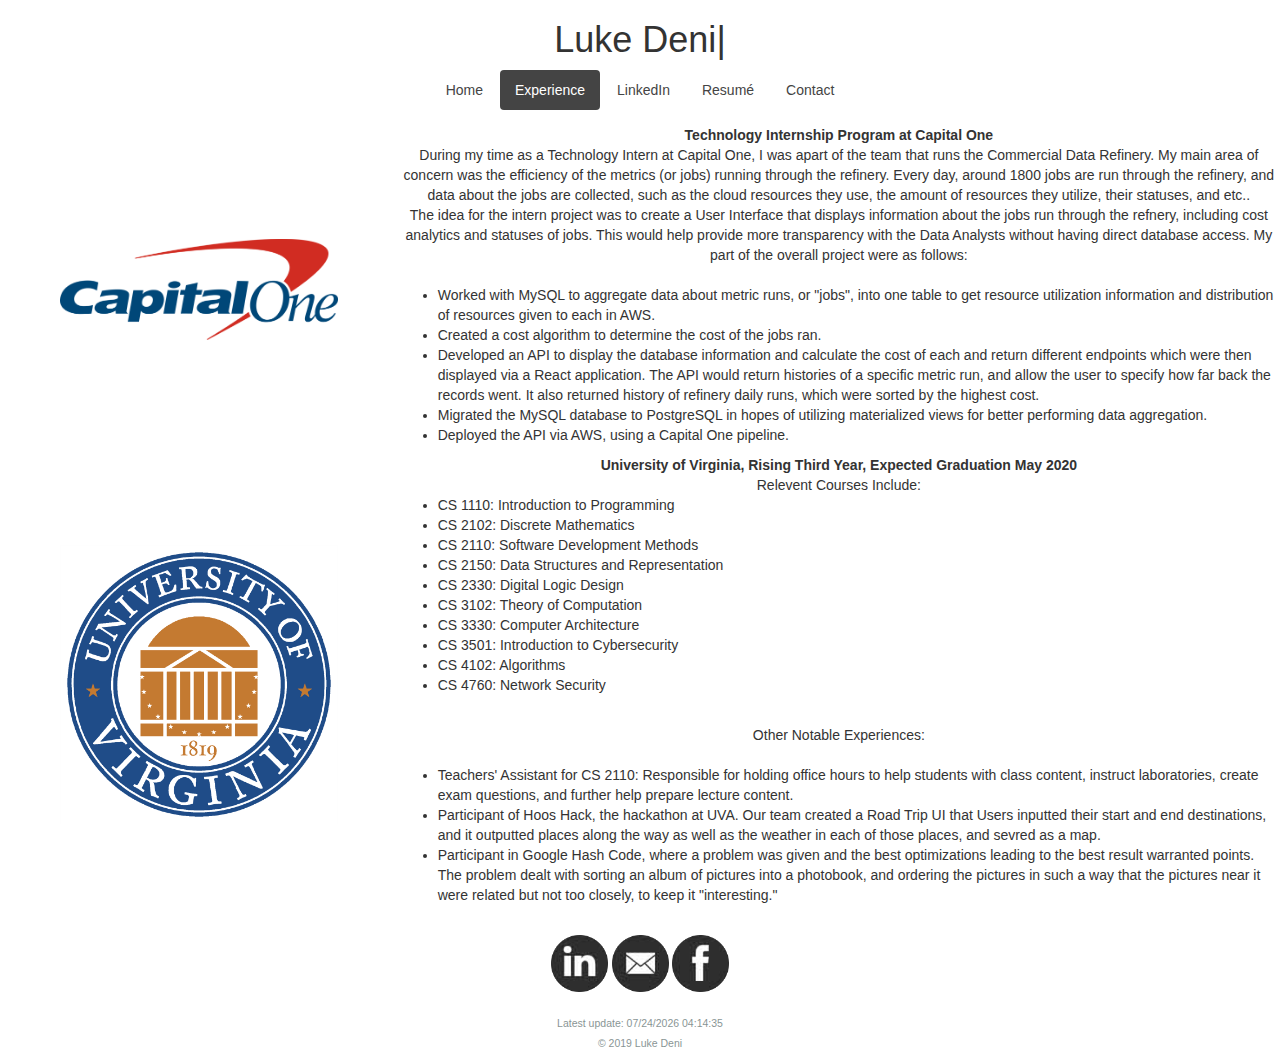
<file: experience/index.html>
<!DOCTYPE html>
<html lang="en">

<head>
  <title>Luke Deni</title>
  <meta charset="utf-8">
  <meta name="viewport" content="width=device-width, initial-scale=1">
  <meta name="author" content="Luke Deni">
  <meta name="description" content="Meet your new hire, Luke Deni. He can code and he can make your day.">
  <meta name="keywords" content="Luke Deni, University of Virginia, Computer Science (B.S.), CS, undergraduate">
  <link rel="stylesheet" href="https://maxcdn.bootstrapcdn.com/bootstrap/3.3.7/css/bootstrap.min.css">

  <link rel="icon" type="image/png" href="../images/favicon.png">
  <link rel="stylesheet" href="../css/style.css">
  <script src="https://ajax.googleapis.com/ajax/libs/jquery/3.2.1/jquery.min.js"></script>
  <script src="https://maxcdn.bootstrapcdn.com/bootstrap/3.3.7/js/bootstrap.min.js"></script>
  <script src="../js/typed.js"></script>
</head>

<body>
  <center>
    <div class="container in-front">
      <h1><span class="subtitle"></span></h1>
      <script>
        $(function() {
          $(".subtitle").typed({
            strings: ["Luke Deni.", "Computer Science.", "University of Virginia.", "Go Hoos."],
            loop: true,
            typeSpeed: 50
          });
        });
      </script>
    </div> 
    <div class="container-fluid text-center in-front">
      <nav role="navigation">
        <ul class="nav nav-pills dark-pill" style="display: inline-block;">
            <li><a href="../">Home</a></li>
            <li class="active"><a data-toggle="pill" href="#experience">Experience</a></li>
            <!-- <li><a href="https://github.com/lukedeni/" target="_blank" rel="nofollow">GitHub</a></li> -->
            <li><a href="https://www.linkedin.com/in/lukedeni" target="_blank" rel="nofollow">LinkedIn</a></li>
            <li><a href="../Documents/Resume.pdf" target="_blank" rel="nofollow">Resumé</a></li>
            <li><a href="mailto:lmd2pg@virginia.edu?Subject=Hello, Luke!">Contact</a></li>
        </ul>
      </nav>
    </div>
    </center>
    <center>
    <div class="container in-front"></div>
        <div class=left></div>
        </p>
        <table style="width:100%">
            <tr>
              <td>
                  <center>
                    <img src="../images/c1.png" title="Capital One" alt="Capital One" class="left"  width="70%" height="70%"> </td>
                  </center>
              <td>
                  <center>
                    <b>Technology Internship Program at Capital One</b><br>
                    During my time as a Technology Intern at Capital One, I was apart of the team that runs the Commercial Data Refinery. 
                    My main area of concern was the efficiency of the metrics (or jobs) running through the refinery. Every day, around 1800
                    jobs are run through the refinery, and data about the jobs are collected, such as the cloud resources they use, the amount of 
                    resources they utilize, their statuses, and etc.. <br> The idea for the intern project was to create a User Interface that displays
                    information about the jobs run through the refnery, including cost analytics and statuses of jobs. This would help provide more 
                    transparency with the Data Analysts without having direct database access. My part of the overall project were as follows:
                    <br> <br>
                </center>
                    <ul>
                        <li>Worked with MySQL to aggregate data about metric runs, or "jobs", into one table to get resource utilization information and distribution of resources given to each in AWS.</li>
                        <li>Created a cost algorithm to determine the cost of the jobs ran.</li>
                        <li>Developed an API to display the database information and calculate the cost of each and return different endpoints which were then displayed via a React application. The API would return histories of a specific metric run, and allow the user to specify how far back the records went. It also returned history of refinery daily runs, which were sorted by the highest cost. </li>
                        <li>Migrated the MySQL database to PostgreSQL in hopes of utilizing materialized views for better performing data aggregation.</li>
                        <li>Deployed the API via AWS, using a Capital One pipeline.</li>
                    </ul>
            </td> 
            </tr>

            <tr>
                    <td>
                        <center>
                          <img src="../images/uva.png" title="UVA" alt="UVA" class="left"  width="70%" height="70%"> </td>
                        </center>
                    <td>
                        <center>
                          <b>University of Virginia, Rising Third Year, Expected Graduation May 2020</b>
                          <br> 
                          Relevent Courses Include:
                          </center>
                          <ul>
                              <li>CS 1110: Introduction to Programming</li>
                              <li>CS 2102: Discrete Mathematics</li>
                              <li>CS 2110: Software Development Methods</li>
                              <li>CS 2150: Data Structures and Representation</li>
                              <li>CS 2330: Digital Logic Design</li>
                              <li>CS 3102: Theory of Computation</li>
                              <li>CS 3330: Computer Architecture</li>
                              <li>CS 3501: Introduction to Cybersecurity</li>
                              <li>CS 4102: Algorithms</li>
                              <li>CS 4760: Network Security</li>
                          </ul>
                          <br>
                          <center>Other Notable Experiences: </center>
                          <br>
                          <ul>
                              <li>Teachers' Assistant for CS 2110: Responsible for holding office hours to help students with class content, instruct laboratories, create exam questions, and further help prepare lecture content.</li>
                              <li>Participant of Hoos Hack, the hackathon at UVA. Our team created a Road Trip UI that Users inputted their start and end destinations, and it outputted places along the way as well as the weather in each of those places, and sevred as a map.</li>
                              <li>Participant in Google Hash Code, where a problem was given and the best optimizations leading to the best result warranted points. The problem dealt with sorting an album of pictures into a photobook, and ordering the pictures in such a way that the pictures near it were related but not too closely, to keep it "interesting." </li>
                          </ul>
                  </td> 
                  </tr>

          </table>
        <br>
      </div>
    </center>
      <center>
    <footer>
            <div class="container in-front">
              <div>
                <i> <a href = "https://www.linkedin.com/in/lukedeni/" target="_blank" rel="nofollow">
                          <img src = "../images/li.png" width = "5%" height = "5%"></a></i>
                <i> <a href = "mailto:lmd2pg@virginia.edu?Subject=Hello, Luke!">
                          <img src = "../images/email.png" width = "5%" height = "5%"> </a></i>
                <i> <a href = "https://www.facebook.com/luke.deni" target="_blank" rel="nofollow">
                          <img src = "../images/fb.png" width = "5%" height = "5%"></a></i>
                <!-- <i> <a href = "http://www.github.com/lmd2pg" target="_blank" rel="nofollow">
                          <img src = "../images/git.png" width = "5%" height = "5%"></a></i> -->
              </div>
              <br><span id="footer_text">
              <script>document.write("Latest update: " + document.lastModified +"");</script>
                      </span>
              <br><span id="footer_text">&copy; 2019 Luke Deni</span>
            </div>
          </footer>
    <!-- <script src="js/matrix.js"></script> -->
    
  </center>
</body>

</html>
</file>
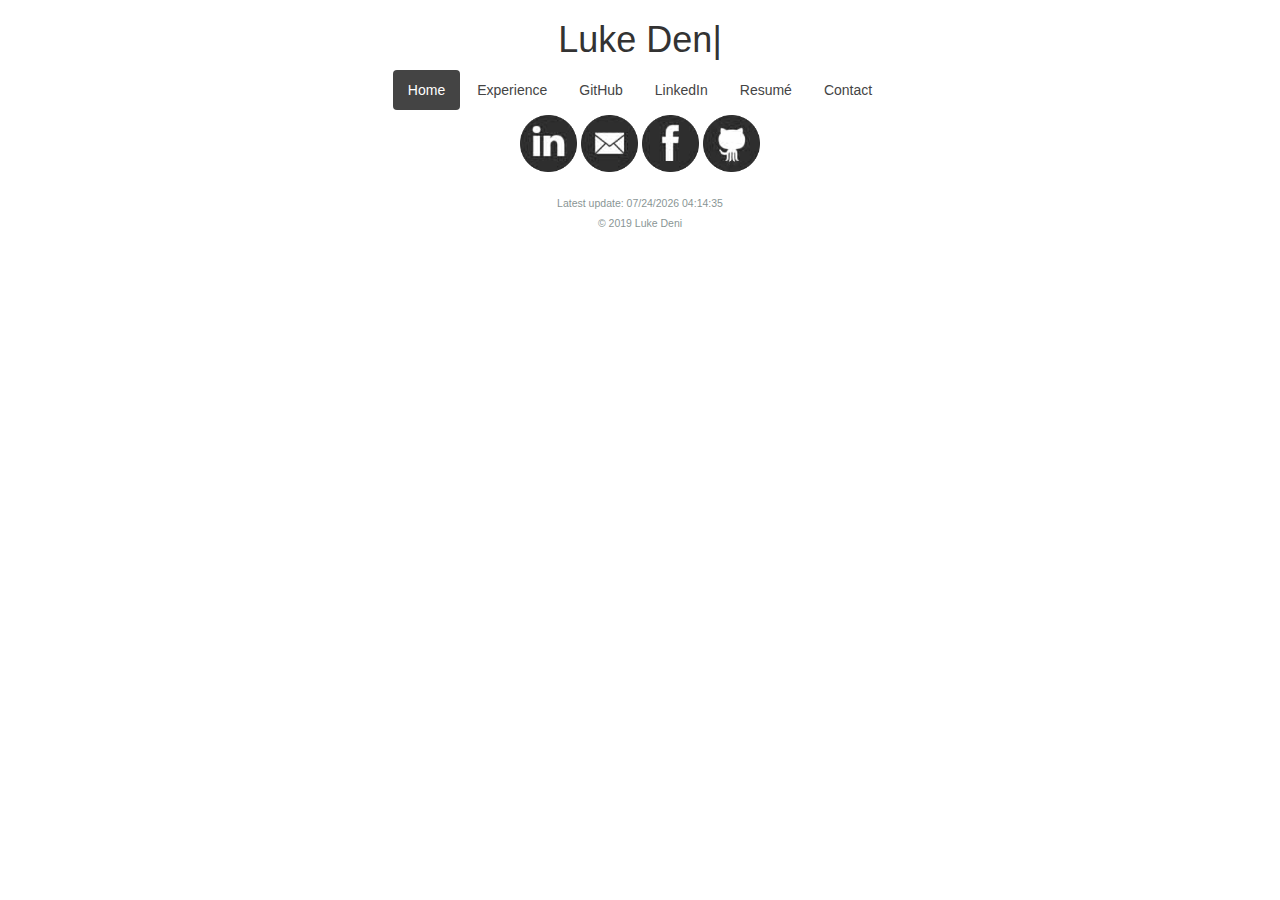
<file: experience.html>
<!DOCTYPE html>
<html lang="en">

<head>
  <title>Luke Deni</title>
  <meta charset="utf-8">
  <meta name="viewport" content="width=device-width, initial-scale=1">
  <meta name="author" content="Luke Deni">
  <meta name="description" content="Meet your new hire, Luke Deni. He can code and he can make your day.">
  <meta name="keywords" content="Luke Deni, University of Virginia, Computer Science (B.S.), CS, undergraduate">
  <link rel="stylesheet" href="https://maxcdn.bootstrapcdn.com/bootstrap/3.3.7/css/bootstrap.min.css">

  <link rel="icon" type="image/png" href="images/favicon.png">
  <link rel="stylesheet" href="css/style.css">
  <script src="https://ajax.googleapis.com/ajax/libs/jquery/3.2.1/jquery.min.js"></script>
  <script src="https://maxcdn.bootstrapcdn.com/bootstrap/3.3.7/js/bootstrap.min.js"></script>
  <script src="js/typed.js"></script>
</head>

<body>
  <center>
    <div class="container in-front">
      <h1><span class="subtitle"></span></h1>
      <script>
        $(function() {
          $(".subtitle").typed({
            strings: ["Luke Deni.", "Computer Science.", "University of Virginia.", "Go Hoos."],
            loop: true,
            typeSpeed: 50
          });
        });
      </script>
    </div> 
    <div class="container-fluid text-center in-front">
      <nav role="navigation">
        <ul class="nav nav-pills dark-pill" style="display: inline-block;">
          <li class="active"><a data-toggle="pill" href="#home">Home</a></li>
          <li><a href="experience.html">Experience</a></li>
          <li><a href="https://github.com/lukedeni/" target="_blank" rel="nofollow">GitHub</a></li>
          <li><a href="https://www.linkedin.com/in/lukedeni" target="_blank" rel="nofollow">LinkedIn</a></li>
          <li><a href="Documents/Resume.pdf" target="_blank" rel="nofollow">Resumé</a></li>
          <li><a href="mailto:lmd2pg@virginia.edu?Subject=Hello, Luke!">Contact</a></li>
        </ul>
      </nav>
    </div>

    <footer>
            <div class="container in-front">
              <div>
                <i> <a href = "https://www.linkedin.com/in/lukedeni/" target="_blank" rel="nofollow">
                          <img src = "images/li.png" width = "5%" height = "5%"></a></i>
                <i> <a href = "mailto:lmd2pg@virginia.edu?Subject=Hello, Luke!">
                          <img src = "images/email.png" width = "5%" height = "5%"> </a></i>
                <i> <a href = "https://www.facebook.com/luke.deni" target="_blank" rel="nofollow">
                          <img src = "images/fb.png" width = "5%" height = "5%"></a></i>
                <i> <a href = "http://www.github.com/lmd2pg" target="_blank" rel="nofollow">
                          <img src = "images/git.png" width = "5%" height = "5%"></a></i>
              </div>
              <br><span id="footer_text">
              <script>document.write("Latest update: " + document.lastModified +"");</script>
                      </span>
              <br><span id="footer_text">&copy; 2019 Luke Deni</span>
            </div>
          </footer>
    <!-- <script src="js/matrix.js"></script> -->
    
  </center>
</body>

</html>
</file>
<file: css/style.css>
body 
{
	margin: 0;
}

canvas 
{
	display: block;
	position:absolute;
	top:0;
	left:0;
}
footer 
{
	text-decoration: none;
	text-align: center;
	font-size: 1.0em;
}

#footer_text
{
	text-decoration: none;
	text-align: center;
	color: #0a2929;
	font-size: 0.75em;
	opacity: 0.5;
}
.in-front
{
  z-index: 10;
  position: relative;
}
.behind
{
  position:absolute;top:0;left:0;
}
.dark-pill .active a, .dark-pill .action a:hover, .dark-pill .active a:focus
{	
	color: #fff;
	background-color: #444444 !important;
}
.nav-pills a
{
	color: #444444
}
.typed-cursor
{
    opacity: 1;
    -webkit-animation: blink 0.7s infinite;
    -moz-animation: blink 0.7s infinite;
    animation: blink 0.7s infinite;
}
@keyframes blink
{
    0% { opacity:1; }
    50% { opacity:0; }
    100% { opacity:1; }
}
@-webkit-keyframes blink
{
    0% { opacity:1; }
    50% { opacity:0; }
    100% { opacity:1; }
}
@-moz-keyframes blink
{
    0% { opacity:1; }
    50% { opacity:0; }
    100% { opacity:1; }
}}
@-webkit-keyframes blink
{
    0% { opacity:1; }
    50% { opacity:0; }
    100% { opacity:1; }
}
@-moz-keyframes blink
{
    0% { opacity:1; }
    50% { opacity:0; }
    100% { opacity:1; }
}
</file>
